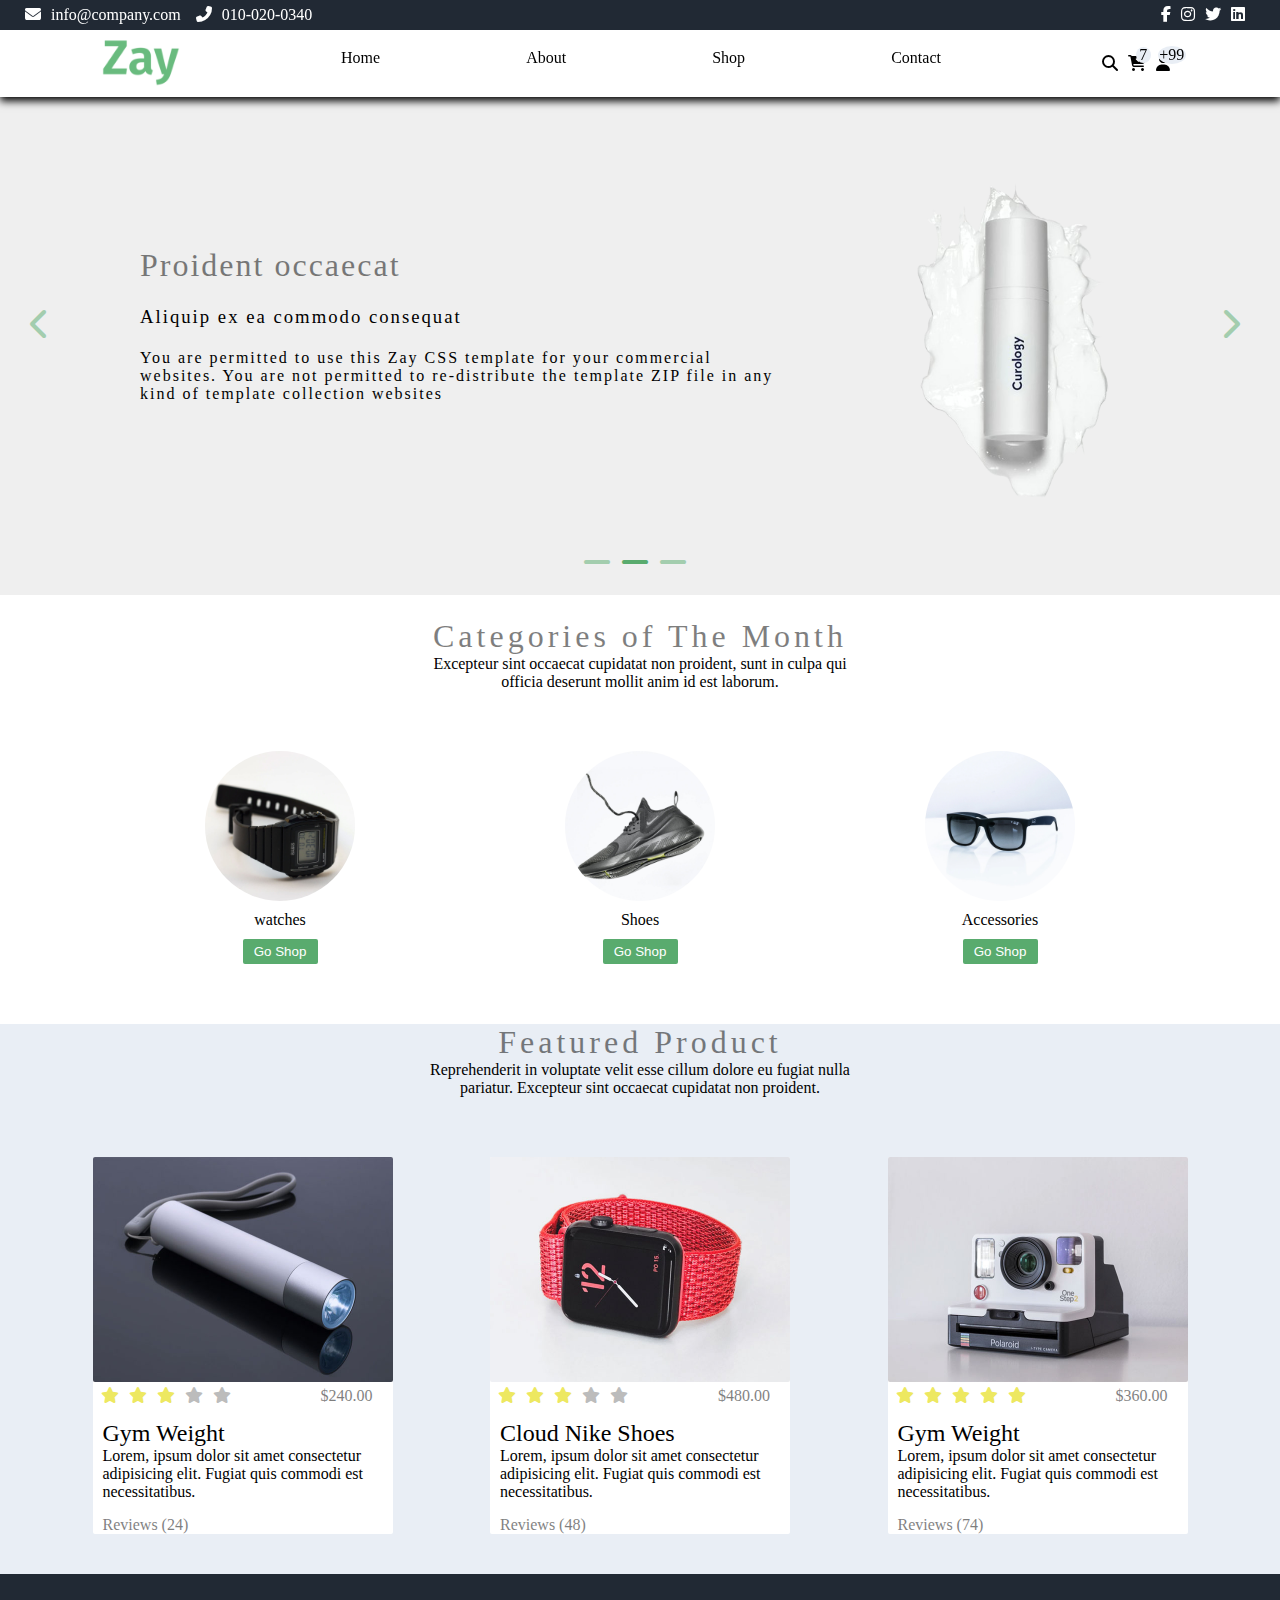
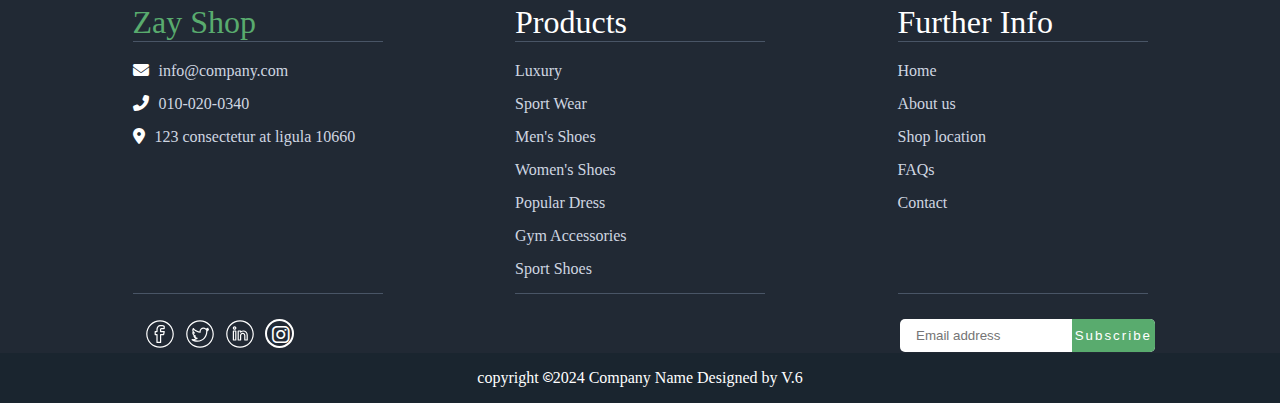
<file: index.html>
<!DOCTYPE html>
<html>
    <head>
        <meta charset="UTF-8">
        <meta name="viewport" content="width=device-width, initial-scale=1.0">
        <title>TASK5-HOME</title>
        <link rel="stylesheet" href="./assests/style.css">
        <link rel="stylesheet" href="https://cdnjs.cloudflare.com/ajax/libs/font-awesome/6.5.1/css/all.min.css">
    </head>
 <body>
    <main>
        <section class="hero">
            <nav class="navbar-mobile">
                <div class="logo">
                   <img src="./assests/img/apple-icon.png"/>
                </div>
                <div class="list-icon">
                   <i class="fa-solid fa-bars fa-2xl" style="color: #000000;"></i>
                </div>
             </nav>
            <nav class="navbar">
                <div class="nav-1">
                    <div class="nav-1-div">
                        <p class="info"><i class="fa-solid fa-envelope" style="color: #ffffff;"></i>info@company.com</p>
                        <p><i class="fa-solid fa-phone-flip" style="color: #ffffff;"></i>010-020-0340</p>
                    </div>
                    <div class="nav-1-div">
                        <a href="https://www.facebook.com"><i class="fa-brands fa-facebook-f" style="color: #ffffff;"></i></a>
                        <a href="https://www.instagram.com"><i class="fa-brands fa-instagram" style="color: #ffffff;"></i></a>
                        <a href="https://www.twitter.com"></a><i class="fa-brands fa-twitter" style="color: #ffffff;"></i></a>
                        <a href="https://www.linkedin.com"><i class="fa-brands fa-linkedin" style="color: #ffffff;"></i></a>
                    </div>
                </div>
                <div class="nav-2">
                    <div>
                        <img class="logo" src="./assests/img/apple-icon.png">
                    </div>
                    <div class="links">
                        <a href="./index.html">Home</a>
                        <a href="./About.html">About</a>
                        <a href="">Shop</a>
                        <a href="./contact.html">Contact</a>
                    </div>
                    <div class="icon">
                        <div>
                            <i class="fa-solid fa-magnifying-glass"></i>
                        </div>
                        <div class="Shoping-icon">
                            <i class="fa-solid fa-cart-arrow-down"></i>
                        </div>
                        <div class="user-icon">
                            <i class="fa-solid fa-user"></i>
                        </div>
                    </div>
                </div>
            </nav>
            <div class="header">
                <div class="chevron-icon">
                    <i class="fa-solid fa-chevron-left fa-2xl" style="color: #a3cdae;"></i>
                </div>
                <div class="header-text">
                <h1>Proident occaecat</h1>
                <h3>Aliquip ex ea commodo consequat</h3>
                <p>
                You are permitted to use this Zay CSS template for your commercial websites. 
                You are not permitted to re-distribute the template ZIP file in any kind of 
                template collection websites
                </p>
                </div>
                <div>
                    <img class="header-img-mobile" src="./assests/img/banner_img_03.jpg"/>
                </div>
                <div>
                    <img class="header-img" src="./assests/img/banner_img_02-removebg-preview.png"/>
                </div>
               <div class="chevron-icon1">
                   <i class="fa-solid fa-chevron-right fa-2xl" style="color: #a3cdae;"></i>
               </div>
            </div>
            <div class="minus-icon">
                <i class="fa-solid fa-minus fa-2xl" style="color: #a3cdae;"></i>
                <i class="fa-solid fa-minus fa-2xl" style="color: #59ab6e;"></i>
                <i class="fa-solid fa-minus fa-2xl" style="color: #a3cdae;"></i>
            </div>
        </section>

        <section class="categorise">
            <div class="categorise-title">
                <h1>Categories of The Month</h1>
                <p>Excepteur sint occaecat cupidatat non proident, sunt in culpa qui </p>
                <p>officia deserunt mollit anim id est laborum.</p>
            </div>
            <div class="cards-categorise">
                <div class="card-categorise">
                    <img src="./assests/img/category_img_01.jpg"/>
                    <h4>watches</h4>
                    <button>Go Shop</button>
                </div>
                <div class="card-categorise">
                    <img src="./assests/img/category_img_02.jpg"/>
                    <h4>Shoes</h4>
                    <button>Go Shop</button>
                </div>
                <div class="card-categorise">
                    <img src="./assests/img/category_img_03.jpg"/>
                    <h4>Accessories</h4>
                    <button>Go Shop</button>
                </div>
            </div>
        </section>

        <section class="product">
            <div class="product-titel">
                <h1>Featured Product</h1>
                <p>Reprehenderit in voluptate velit esse cillum dolore eu fugiat nulla</p>
                <p>pariatur. Excepteur sint occaecat cupidatat non proident.</p>
            </div>
            <div class="cards-product">
                <div class="card-product">
                    <img src="./assests/img/feature_prod_01.jpg"/>
                    <div class="star-icon">
                    <i class="fa-solid fa-star" style="color:#ede861;"></i>
                    <i class="fa-solid fa-star" style="color: #ede861;"></i>
                    <i class="fa-solid fa-star" style="color: #ede861;"></i>
                    <i class="fa-solid fa-star" style="color: #bcbcbc;"></i>
                    <i class="fa-solid fa-star" style="color: #bcbcbc;"></i>
                    </div>
                    <div class="cards-description">
                        <h2>Gym Weight</h2>
                        <p>Lorem, ipsum dolor sit amet consectetur adipisicing elit.
                             Fugiat quis commodi est necessitatibus.
                        </p>
                        <p class="Reviews">Reviews (24)</p>
                    </div>
                </div>
                <div class="card-product">
                    <img src="./assests/img/feature_prod_02.jpg"/>
                    <div class="star-icon2">
                    <i class="fa-solid fa-star" style="color:#ede861;"></i>
                    <i class="fa-solid fa-star" style="color: #ede861;"></i>
                    <i class="fa-solid fa-star" style="color: #ede861;"></i>
                    <i class="fa-solid fa-star" style="color: #bcbcbc;"></i>
                    <i class="fa-solid fa-star" style="color: #bcbcbc;"></i>
                    </div>
                    <div class="cards-description">
                        <h2>Cloud Nike Shoes</h2>
                        <p>Lorem, ipsum dolor sit amet consectetur adipisicing elit.
                             Fugiat quis commodi est necessitatibus.
                        </p>
                        <p class="Reviews">Reviews (48)</p>
                    </div>
                </div>
                <div class="card-product">
                    <img src="./assests/img/feature_prod_03.jpg"/>
                    <div class="star-icon3">
                    <i class="fa-solid fa-star" style="color:#ede861;"></i>
                    <i class="fa-solid fa-star" style="color: #ede861;"></i>
                    <i class="fa-solid fa-star" style="color: #ede861;"></i>
                    <i class="fa-solid fa-star" style="color: #ede861;"></i>
                    <i class="fa-solid fa-star" style="color: #ede861;"></i>
                    </div>
                    <div class="cards-description">
                        <h2>Gym Weight</h2>
                        <p>Lorem, ipsum dolor sit amet consectetur adipisicing elit.
                             Fugiat quis commodi est necessitatibus.
                        </p>
                        <p class="Reviews">Reviews (74)</p>
                    </div>
                </div>
            </div>
        </section>

        <footer>
          <section class="footer-part1">
            <div class="zay-part">
                <h1>Zay Shop</h1>
                <p class="info"><i class="fa-solid fa-envelope" style="color: #ffffff;"></i>info@company.com</p>
                <p><i class="fa-solid fa-phone-flip" style="color: #ffffff;"></i>010-020-0340</p>
                <p><i class="fa-solid fa-location-dot" style="color: #ffffff;"></i>123 consectetur at ligula 10660</p>
            </div>
            <div class="Products-part">
                <h1>Products</h1>
                <a href="#">Luxury</a>
                <a href="#">Sport Wear</a>
                <a href="#">Men's Shoes</a>
                <a href="#">Women's Shoes</a>
                <a href="#">Popular Dress</a>
                <a href="#">Gym Accessories</a>
                <a href="#">Sport Shoes</a>
            </div>
            <div class="further-part">
                <h1>Further Info</h1>
                <a href="./index.html">Home</a>
                <a href="./About.html">About us</a>
                <a href="#">Shop location</a>
                <a href="#">FAQs</a>
                <a href="./contact.html">Contact</a>
            </div>
          </section>
          <section class="footer-part2">
            <div class="footer-icon">
                <a href="https://www.facebook.com/me/" target="_blank">
                <img class="social-icon" src="./assests/img/icons8-facebook.svg" alt="facebook" >
                </a>
                <a href="https://twitter.com/?lang=ar" target="_blank">
                <img class="social-icon" src="./assests/img/icons8-twitter-circled.svg" alt="twitter">
                </a>
                <a href="https://www.linkedin.com/in/husam-hasan-9a13912ba/" target="_blank">
                <img class="social-icon" src="./assests/img/icons8-linkedin-circled.svg" alt="linkedin">
                </a>
                <div class="insta-icon">
                <a href="https://www.instagram.com" target="_blank">
                    <i class="fa-brands fa-instagram fa-lg" style="color: #ffffff;"></i>
                </a>
                </div>
            </div>
            <div class="Subscribe-box">
                <input class="Subscribe-input" type="email" placeholder="Email address">
                <button class="Subscribe-btn">Subscribe</button>
            </div>
          </section>
          <div class="footer-part3">
            <p>copyright <i class="fa-regular fa-copyright fa-2xs" style="color: #ffffff;"></i>2024 Company Name Designed by V.6</p>
          </div>
        </footer>
    </main>
 </body>
</html>
</file>
<file: assests/style.css>
*{
    padding: 0;
    margin: 0;
    box-sizing: border-box;
    font-weight: lighter;
}
.navbar-mobile{
    width: 100%;
    display: flex;
    justify-content: space-between;
    flex-wrap: wrap;
    background: white;
    position: fixed;
    top: 0;
    z-index: 1;
    box-shadow: 0px 4px 8px 0px black;
    height: 65px;
    padding: 0 15px;
  }
.logo img{
    width: 80px;
}
.list-icon{
    width: 50px;
    margin-top: 30px !important;
}
.navbar{
    box-shadow: 0px 4px 8px 0px black;
    position: fixed;
    width: 100%;
    background: white;
    top: 0;
    z-index: 1;
}
.nav-1{
    background: #212934;
    width: 100%;
    height: 30px;
    display: flex;
    justify-content: space-between;
    align-items: center;
    color: white;
}
.nav-1-div{
    display: flex;
    margin:0px 25px;
}
.info{
    margin-right: 15px;
}
.fa-solid{
    margin-right: 10px;
}
.fa-brands{
    margin-right: 10px;
    cursor: pointer;
}
.fa-brands:hover{
    opacity: 0.5;
}
.nav-2{
    display: flex;
    justify-content: space-around;
    align-items: center;
    margin: 0 20px;
    height: 67px;
}

.logo{
    width: 80px;
}
.links{
    display: flex;
    justify-content: space-between;
    width: 600px;
}
.links a{
    text-decoration: none;
    color: black;
    height: 30px;
}
.links a:hover{
    color: #01ff4179;
}
.icon{
    display: flex;
}
.Shoping-icon::after{
    content: "7";
    position: absolute;
    background: #e9eef5;
    margin: -26px 0px 0 8px;
    height: 16px;
    width: 15px;
    border-radius: 100%;
    display: flex;
    align-items: center;
    justify-content: center; 
    cursor: pointer;
}
.user-icon::after{
    content: "+99";
    position: absolute;
    background: #e9eef5;
    margin: -27px 0px 0 2px;
    height: 18px;
    width: 28px;
    border-radius: 100%;
    display: flex;
    align-items: center;
    justify-content: center;
    cursor: pointer;
}
.header{
    display: flex;
    justify-content: space-evenly;
    align-items: center;
    flex-wrap: wrap;
    background: #efefef;
    width: 100%;
    height: 60vh;
    margin-top: 55px;
}
.header-text{
    width: 50%;
    letter-spacing: 2px;
    display: flex;
    flex-direction: column;
    justify-content: space-evenly;
    height: 200px;
}
.header-text h1{
    opacity: 0.5;
}
.header-img{
    width: 350px;
    height: 350px;
    margin-top: 35px;
}
.header-img-mobile{
    width: 250px;
    height: 250px;
    margin-top: 20px;
    display: none;
}
.chevron-icon{
    margin-right: 50px;
    cursor: pointer;
}
.chevron-icon1{
    cursor: pointer;
}
.minus-icon{
    display: flex;
    justify-content: center;
    margin-top: -33px;
}
.categorise{
    width: 100%;
}
.categorise-title{
    display: flex;
    justify-content: center;
    align-items: center;
    flex-direction: column;
    margin-top: 55px;
}
.categorise-title h1{
    font-size: xx-large;
    letter-spacing: 4px;
    opacity: 0.5;
}
.cards-categorise{
    width: 100%;
    display: flex;
    justify-content: space-evenly;
    align-items: center;
    flex-wrap: wrap;
    margin-top: 55px;
}
.card-categorise{
    width: 150px;
    display: flex;
    flex-direction: column;
    align-items: center;
    margin: 5px;
}
.card-categorise img{
    width: 100%;
    border-radius: 100%;
}
.card-categorise h4{
    margin: 10px 0px;
}
.card-categorise button{
    background: #59ab6e;
    color: white;
    border-radius: 2px;
    border: none;
    width: 75px;
    height: 25px;
    cursor: pointer;
    transition: all 0.5s ease;  
}
.card-categorise button:active{
    transform: scale(0.96);
}
.card-categorise button:hover{
    background: #2bfb1d;
    filter: drop-shadow(1px 4px 8px gray);
    color: black;
}
.product{
    width: 100%;
    background: #e9eef5;
    padding-bottom: 15px;
}
.product-titel{
    display: flex;
    justify-content: center;
    align-items: center;
    flex-direction: column;
    margin-top: 55px;
}
.product-titel h1{
    font-size: xx-large;
    letter-spacing: 4px;
    opacity: 0.5;
}
.cards-product{
    width: 100%;
    display: flex;
    justify-content: space-evenly;
    flex-wrap: wrap;
    margin-top: 55px;
    padding-bottom: 20px;
}
.card-product{
    width: 300px;
    display: flex;
    flex-direction: column;
    flex-wrap: wrap;
    margin: 5px;
    background: white;
    border-radius: 2px;
}
.card-product img{
    width: 100%;
    border-radius: 2px;
}
.star-icon{
    display: flex;
    margin-top: 5px;
    margin-left: 8px;
}
.star-icon::after{
    content: "$240.00";
    margin-left: 80px;
    opacity: 0.5;
}
.star-icon2{
    display: flex;
    margin-top: 5px;
    margin-left: 8px;
}
.star-icon2::after{
    content: "$480.00";
    margin-left: 80px;
    opacity: 0.5;
}
.star-icon3{
    display: flex;
    margin-top: 5px;
    margin-left: 8px;
}
.star-icon3::after{
    content: "$360.00";
    margin-left: 80px;
    opacity: 0.5;
}
.cards-description{
    margin-top: 15px;
    margin-left: 10px;
}
.Reviews {
    margin-top: 15px;
    opacity: 0.5;
}
footer{
    background: #212934;
    padding-top: 10px;
}
.footer-part1{
    display: flex;
    justify-content: space-evenly;
    flex-wrap: wrap;
}
.zay-part,.Products-part,.further-part{
    margin-top: 20px;
    border-bottom:1px solid #495566;
    width: 250px;
}

.zay-part h1{
    color: #59ab6e;
    border-bottom: 1px solid #495566;
    margin-bottom: 20px;
}
.zay-part p{
    color: #cfd6e1;
    margin: 15px 0px;
}
.Products-part a,.further-part a{
    display: flex;
    flex-direction: column;
    text-decoration: none;
    color: #cfd6e1;
    margin: 15px 0px;
    width: max-content;
}
.Products-part a:hover,.further-part a:hover{
    color: #2bfb1d;
}
.Products-part h1,.further-part h1{
    color: white;
    border-bottom: 1px solid #495566;
    margin-bottom: 20px;
}
.footer-part2{
    display: flex;
    justify-content: space-between;
    flex-wrap: wrap;
    margin: 25px 125px 0 125px;
}
.footer-icon {
    display: flex;
    padding-left: 10px;
}
.footer-icon a{
    text-decoration: none;
}
.social-icon{
    width: 40px;
    padding-left: 10px;
 }
.insta-icon:hover,.social-icon:hover{
    opacity: 0.5;
 }
.insta-icon{
    width: 29px;
    border: 2px solid white;
    border-radius: 100%;
    height: 29px;
    margin-left: 10px;
}
.insta-icon i{
    margin: 13px 0 0 5px;
}
.Subscribe-box{
    position: relative;
}
.Subscribe-input{
    border: none;
    width: 255px;
    height: 33px;
    padding: 0 16px;
    border-radius:5px;
}
.Subscribe-btn{
    position: absolute;
    top: 0;
    right: 0;
    bottom: 1px;
    background: #59ab6e;
    color: white;
    padding: 0px 3px;
    letter-spacing: 2px;
    border: none;
    cursor: pointer;
    border-radius: 0px 5px 5px 0px;
}
.Subscribe-btn:hover{
    background-color: #2bfb1d;
    border: 2px solid #2bfb1d;
}
.footer-part3{
    background: #1a252f;
    color: white;
    width: 100%;
    display: flex;
    justify-content: center;
    align-items: center;
    height: 50px;
  }
  
.header-about{
    display: flex;
    justify-content: space-evenly;
    align-items: center;
    flex-wrap: wrap;
    background: #59ab6e;
    width: 100%;
    height: 75vh;
    margin-top: 55px;
}
.header-about-text{
    width: 500px;
    letter-spacing: 2px;
    display: flex;
    flex-direction: column;
    justify-content: space-evenly;
    height: 160px;
    color: white;
}
.header-about-text h1{
    font-size: xx-large;
    font-weight: bold;
}
.header-about-img{
    width: 350px;
    height: 350px;
}
.Our-Services{
    width: 100%;
    margin-bottom: 100px;
}
.Our-Services-title,.Our-Brands-title{
    display: flex;
    justify-content: center;
    align-items: center;
    flex-direction: column;
    margin-top: 55px;
}
.Our-Services-title h1 , .Our-Brands-title h1{
    font-size: xx-large;
    letter-spacing: 4px;
    opacity: 0.5;
}
.Our-Services-cards{
    display: flex;
    justify-content: space-evenly;
    flex-wrap: wrap;
    margin-top: 50px;
}
.Our-Services-card{
    display: flex;
    flex-direction: column;
    align-items: center;
    width: 200px;
    height: 120px;
    justify-content: space-evenly;
    box-shadow: 0px 0px 7px 0px gray;
    cursor: pointer;
}
.Our-Brands{
    width: 100%;
    height: 350px;
    padding-top: 25px;
    background: #e9eef5;
}
.Our-Brands-logos{
    display: flex;
    justify-content: center;
    align-items: center;
}
.Our-Brands-logo{
    margin: 41px 15px 0px 15px;
}
.Our-Brands-logo img{
    display: flex;
    width: 65px;
    filter: grayscale(100%);
    opacity: 0.5;
    cursor: pointer;
}
.Our-Brands-logos-icon{
    margin-top: 45px;
    cursor: pointer;
}
.header-contact-title{
    display: flex;
    justify-content: center;
    align-items: center;
    flex-direction: column;
    margin-top: 130px;
}
.header-contact-title h1{
    font-size: xx-large;
    letter-spacing: 4px;
    opacity: 0.5;
}
.location{
    margin-top: 30px;
}
.contact{
    display: flex;
    align-items: center;
    justify-content: center;
    margin-top: 25px;
}
.form-contact{
    width: 500px;
    display: flex;
    flex-direction: column;
    flex-wrap: wrap;
    align-items: flex-end;
}
.input-title{
    display: flex;
    width: 100%;
}
.input-title div{
    margin-right: 30px;
    width: 100%;
}
.input-title div:nth-of-type(2){
    margin-right: 0px;
}
.input-title input {
    width: 100%;
    padding: 4px 6px;
    border-radius: 3px;
    border-top-color: lightgray;
    border-left-color: lightgrey;
    filter: opacity(0.5);
    border-width: thin;
}
.Subject-input{
    margin-top: 20px;
    width: 100%;
}
.Subject-input input{
    width: 100%;
    padding: 4px 6px;
    border-radius: 3px;
    border-top-color: lightgray;
    border-left-color: lightgrey;
    filter: opacity(0.5);
    border-width: thin;
}
.Message{
   margin-top: 20px; 
   width: 100%;
}
.Message textarea{
    width: 100%;
    padding: 5px 0px 100px 5px;
    border-radius: 3px;
    filter: opacity(0.5);
    border-width: thin;
}
.btn2{
    background-color: #2bfb1d;
    width: 100px;
    height: 40px;
    border-radius: 2px;
    border: #2bfb1d;
    color: white;
    cursor: pointer;
    transition: all 0.5s ease;
    margin: 20px 0px;
}
.btn2:active{
    transform: scale(0.96);
}
.btn2:hover{
    filter: drop-shadow(1px 4px 8px gray);
    color: black;
}
@media (min-width:992px) and (max-width:1200px) {
    .navbar{
        box-shadow: 0px 4px 8px 0px black;
        position: fixed;
        width: 100%;
        background: white;
        top: 0;
        z-index: 1;
    }
    .header{
        display: flex;
        justify-content: space-evenly;
        align-items: center;
        flex-wrap: wrap;
        background: #efefef;
        width: 100%;
        height: 60vh;
        margin-top: 55px;
    }
    .header-text{
        width: 50%;
        letter-spacing: 2px;
        display: flex;
        flex-direction: column;
        justify-content: space-evenly;
        height: 200px;
    }
}
@media (min-width:768px) and (max-width:992px) {
   .navbar{
    display: none;
   }
   .header {
    display: flex;
    justify-content: space-evenly;
    align-items: center;
    flex-wrap: wrap;
    background: #efefef;
    width: 100%;
    margin-top: 55px;
    flex-direction: column-reverse;
    height: max-content;
    }
    .chevron-icon {
        margin-top: 0;
        position: absolute;
        left: 0;
    }
    .header-text {
        width: 300px;
        letter-spacing: 2px;
        display: flex;
        flex-direction: column;
        justify-content: space-evenly;
    }
    .chevron-icon1{
        position: absolute;
        right: 0;
    }
    .minus-icon {
        display: flex;
        justify-content: center;
        margin-top: -5px;
    }
    .categorise-title {
        display: flex;
        justify-content: center;
        align-items: center;
        flex-direction: column;
        margin-top: 55px;
        text-align: center;
    }
    .card-categorise {
        width: 200px;
        display: flex;
        flex-direction: column;
        align-items: center;
        margin: 15px;
    }
    .product-titel {
        display: flex;
        justify-content: center;
        align-items: center;
        flex-direction: column;
        margin-top: 55px;
        text-align: center;
    }
    .cards-product {
        display: flex;
        justify-content: space-evenly;
        flex-wrap: wrap;
        margin-top: 55px;
        padding-bottom: 20px;
    }
    .card-product {
        width: 300px;
        display: flex;
        flex-direction: column;
        flex-wrap: wrap;
        margin: 10px;
        background: white;
        border-radius: 2px;
    }
    .footer-part1 {
        display: flex;
        flex-wrap: wrap;
    }
    .zay-part, .Products-part, .further-part {
        margin-top: 40px;
        border-bottom: 1px solid #495566;
        width: 250px;
        margin-left: 15px;
    }
    .footer-part2 {
        display: flex;
        justify-content: space-between;
        flex-wrap: wrap;
    }
    .header-about {
        display: flex;
        justify-content: space-evenly;
        align-items: center;
        flex-wrap: wrap;
        background: #59ab6e;
        width: 100%;
        height: 100vh;
        margin-top: 65px;
    }
    .header-about-img {
        width: 250px;
        height: 250px;
    }
    .header-about-text {
        letter-spacing: 2px;
        display: flex;
        flex-direction: column;
        justify-content: space-evenly;
        height: 200px;
        color: white;
    }
    .Our-Services {
        width: 100%;
        margin-bottom: 25px;
    }
    .Our-Services-title, .Our-Brands-title {
        display: flex;
        justify-content: center;
        align-items: center;
        flex-direction: column;
        margin-top: 20px;
        text-align: center;
    }
    .Our-Services-cards {
        display: flex;
        justify-content: space-evenly;
        flex-wrap: wrap;
        margin-top: 50px;
    }
    .Our-Services-card {
        display: flex;
        flex-direction: column;
        align-items: center;
        width: 300px;
        height: 150px;
        justify-content: space-evenly;
        box-shadow: 0px 0px 7px 0px gray;
        cursor: pointer;
        margin: 15px 0px;
    }
    .Our-Brands-logo {
        margin: 45px 5px 0px 0px;
    } 
}
@media (min-width:320px) and (max-width:768px){
    .navbar{
        display: none;
    }
    .header {
        display: flex;
        justify-content: space-evenly;
        align-items: center;
        flex-wrap: wrap;
        background: #efefef;
        width: 100%;
        margin-top: 55px;
        flex-direction: column-reverse;
        height: max-content;
        }
        .chevron-icon {
            margin-top: 0;
            position: absolute;
            left: 0;
        }
        .header-text {
            width: 300px;
            letter-spacing: 2px;
            display: flex;
            flex-direction: column;
            justify-content: space-evenly;
            margin: 15px 1px 25px 7px;
        }
        .chevron-icon1{
            position: absolute;
            right: 0;
        }
        .minus-icon {
            display: flex;
            justify-content: center;
            margin-top: -20px;
        }
        .header-img {
            width: 250px;
            height: 250px;
            display: none;
        }
        .header-img-mobile{
            width: 250px;
            height: 250px;
            margin-top: 20px;
            display: block;
        }
        .categorise-title {
            display: flex;
            justify-content: center;
            align-items: center;
            flex-direction: column;
            margin-top: 55px;
            text-align: center;
        }
        .card-categorise {
            width: 200px;
            display: flex;
            flex-direction: column;
            align-items: center;
            margin: 15px;
        }
        .product-titel {
            display: flex;
            justify-content: center;
            align-items: center;
            flex-direction: column;
            margin-top: 55px;
            text-align: center;
        }
        .cards-product {
            display: flex;
            justify-content: space-evenly;
            flex-wrap: wrap;
            margin-top: 55px;
            padding-bottom: 20px;
        }
        .card-product {
            width: 300px;
            display: flex;
            flex-direction: column;
            flex-wrap: wrap;
            margin: 10px;
            background: white;
            border-radius: 2px;
        }
        .card-categorise h4 {
            margin: 10px 0px;
            font-size: large;
        }
        .card-categorise button {
            background: #59ab6e;
            color: white;
            border-radius: 2px;
            border: none;
            width: 90px;
            height: 30px;
            cursor: pointer;
        }
        .footer-part1 {
            display: flex;
            flex-wrap: wrap;
        }
        .zay-part, .Products-part, .further-part {
            margin-top: 40px;
            border-bottom: 1px solid #495566;
            width: 250px;
            margin-left: 15px;
        }
        .footer-part2 {
            display: flex;
            justify-content: space-between;
            flex-wrap: wrap;
            margin: 40px 0 20px 46px;
        } 
        .Subscribe-btn {
            position: absolute;
            top: 0;
            right: 0;
            bottom: 0;
            background: #59ab6e;
            color: white;
            padding: 0px 3px;
            letter-spacing: 2px;
            border: none;
            cursor: pointer;
            border-radius: 0px 5px 5px 0px;
        }
        .header-about {
            display: flex;
            justify-content: space-evenly;
            align-items: center;
            flex-wrap: wrap;
            background: #59ab6e;
            width: 100%;
            height: 100vh;
            margin-top: 65px;
        }
        .header-about-img {
            width: 250px;
            height: 250px;
        }
        .header-about-text {
            letter-spacing: 2px;
            display: flex;
            flex-direction: column;
            justify-content: space-evenly;
            height: 200px;
            color: white;
        }
        .Our-Services {
            width: 100%;
            margin-bottom: 25px;
        }
        .Our-Services-title, .Our-Brands-title {
            display: flex;
            justify-content: center;
            align-items: center;
            flex-direction: column;
            margin-top: 20px;
            text-align: center;
        }
        .Our-Services-cards {
            display: flex;
            justify-content: space-evenly;
            flex-wrap: wrap;
            margin-top: 50px;
        }
        .Our-Services-card {
            display: flex;
            flex-direction: column;
            align-items: center;
            width: 300px;
            height: 150px;
            justify-content: space-evenly;
            box-shadow: 0px 0px 7px 0px gray;
            cursor: pointer;
            margin: 15px 0px;
        }
        .Our-Brands-logo {
            margin: 45px 5px 0px 0px;
        }
        .input-title {
            display: block;
            width: 100%;
        }
        .header-contact-title {
            display: flex;
            justify-content: center;
            align-items: center;
            flex-direction: column;
            margin-top: 130px;
            text-align: center;
        }
}
</file>
